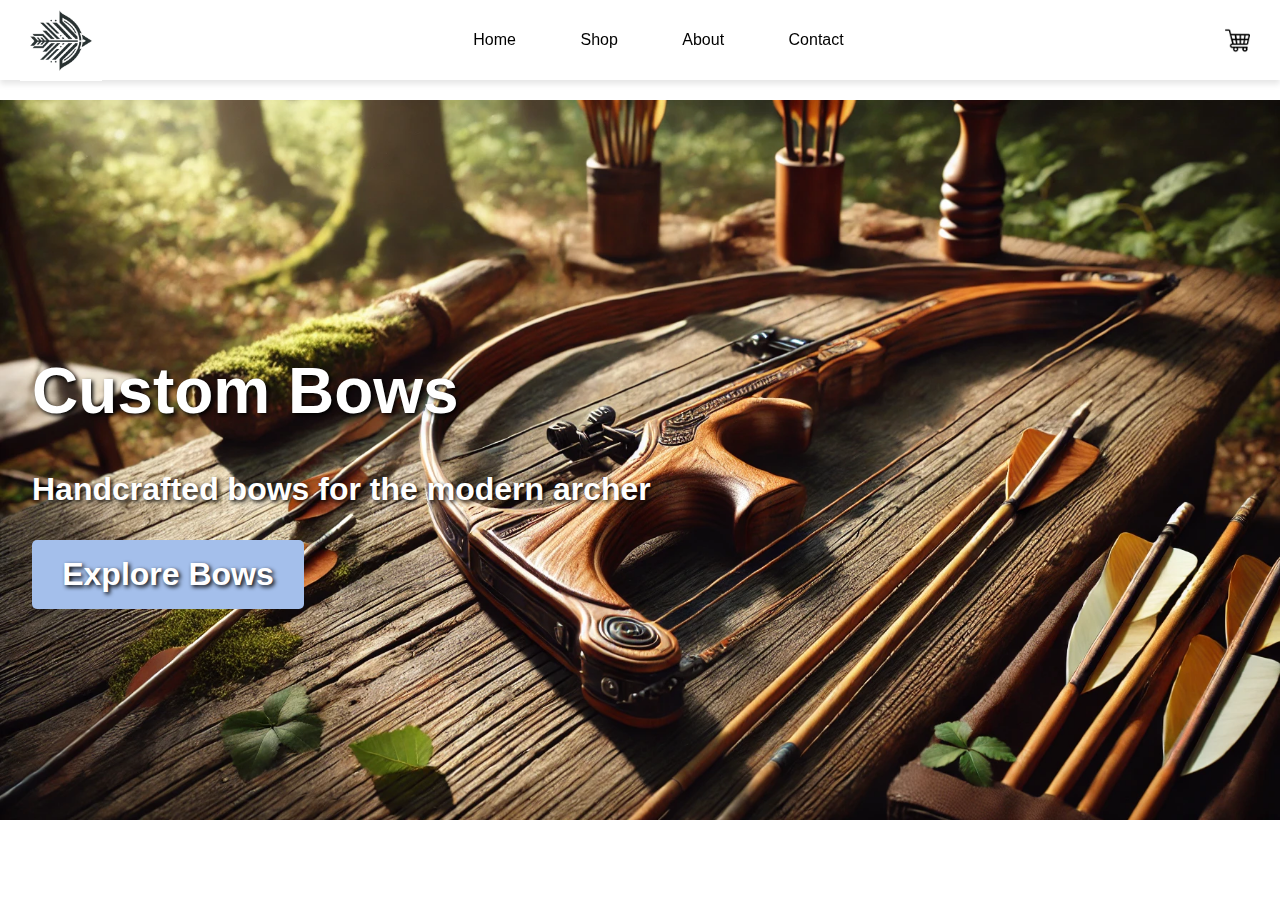
<file: client/oldindex.html>
<!DOCTYPE html>
<html lang="en">
<head>
    <meta charset="UTF-8">
    <meta name="viewport" content="width=device-width, initial-scale=1.0">
    <title>CustomBows</title>
    <link rel="stylesheet" type="text/css" href="style.css">
</head>
<body>
    <nav>
        <div class="nav-spacing" id="logo"></div>
    
        <div id="links" class="nav-links">
            <a href="index.html">Home</a>
            <a href="shop.html">Shop</a>
            <a href="about.html">About</a>
            <a href="contact.html">Contact</a>
        </div>
        <div id="hamburger" onclick="toggleMenu()">&#9776;</div>
        <div class="nav-spacing" id="cart"><img src="icons/shopping-cart.png"></div>
    </nav>
    <div id="content">
        <div id="herohome">
            <div id="hero-text">
                <h1>Custom Bows</h1>
                <p>Handcrafted bows for the modern archer</p>
                <div id="heroBtn">Explore Bows</div>
            </div>
        </div>
    </div>
    </div>
    
    <script src="script.js"></script>
</body>
</html>
</file>
<file: client/style.css>
body{
    margin: 0;
    padding: 0;
    font-family: Arial, sans-serif;
    transition: 200ms;
}
nav {
    height: 80px;
}
nav {
    display: flex;
    justify-content: space-between;
    align-items: center;
    padding: 2px 20px;
    background-color: #ffffff;
    color: rgb(0, 0, 0);
    position: fixed;
    top: 0;
    width: 100%;
    z-index: 1000;
    box-sizing: border-box;
    box-shadow: 0 4px 6px rgba(0, 0, 0, 0.1);
}
#content{
    margin-top: 100px;
}
#cart{
    text-align: center;
    display: flex;
    align-items: center;
    justify-content: center;
    padding: 10px;
    font-size: larger;
    transition: 300ms;
}
#cart :hover{
    /* background-color: #000000; */
    color: rgb(39, 107, 197);
    transform: scale(1.05);
}

#logo{
    background-image: url(/client/icons/logo2.webp);
    width: 50px;
    height: 50px;
    background-size: cover;
}
.nav-spacing {
    padding: 1rem;
}

#heroBtn{
    background-color: #A4BFEB;
    color: white;
    /* padding: 10px 20px; */
    padding: 1rem;
    border: none;
    border-radius: 5px;
    width: 15rem;
    cursor: pointer;
    transition: 200ms;
    text-align: center;
}
#heroBtn:hover{
    background-color: #A4BFEB;
}

#links a {
    color: rgb(0, 0, 0);
    text-decoration: none;
    padding: 30px;
    display: inline-block;
    transition: 200ms;

}

#links a:hover {
    background-color: #A4BFEB;
    color: rgb(255, 255, 255);
}
#hamburger {
    display: none;
    font-size: 40px;
    cursor: pointer;
}

nav img{
    width: 25px;
    height: 25px;
    color: white;
}

#herohome{
    background-image: url(/client/images/herohome.webp);
    background-size: cover;
    background-position: center;
    height: 80vh;
    display: flex;
    padding-left: 2rem;
    justify-content: left;
    align-items: center;
    color: white;
    font-size: 2rem;
    font-weight: bold;
    text-shadow: 2px 2px 4px #000000;
}




#login-form {
    width: 300px;
    margin: 50px auto;
    padding: 20px;
    border: 1px solid #ccc;
    border-radius: 10px;
    background-color: #f9f9f9;
    box-shadow: 0 0 10px #A4BFEB;
}

#login-form h2 {
    text-align: center;
    margin-bottom: 20px;
    font-size: 1.5rem;
    color: #333;
}

#login-form label {
    display: block;
    margin-bottom: 5px;
    font-weight: bold;
    color: #333;
}

#login-form input[type="text"],
#login-form input[type="password"] {
    width: calc(100% - 20px);
    padding: 10px;
    margin-bottom: 20px;
    border: 1px solid #ccc;
    border-radius: 5px;
    box-sizing: border-box;
}

#login-form button {
    width: 100%;
    padding: 10px;
    border: none;
    border-radius: 5px;
    background-color: #A4A8D1;
    color: white;
    font-size: 1rem;
    cursor: pointer;
    transition: background-color 200ms;
}

#login-form button:hover {
    background-color: #000000d7;
}




@media screen and (max-width: 600px) {
    nav {
        flex-direction: row;
        align-items: flex-start;
    }

    #links {
        flex-direction: column;
        width: 100%;
        position: absolute;
        top: 60px;
        left: 0;
        background-color: #ffffff;
    }

    #links a {
        padding: 15px;
        text-align: left;
        background-color: #ffffff;
    }

    #hamburger {
        display: block;
    }

    /* Show links when menu is open */
    #links{
        display: flex;
        margin-top: 20px;
    }
    #links a{
        text-align: center;
    }
    #links.closed{
        display: none;
    }
}
</file>
